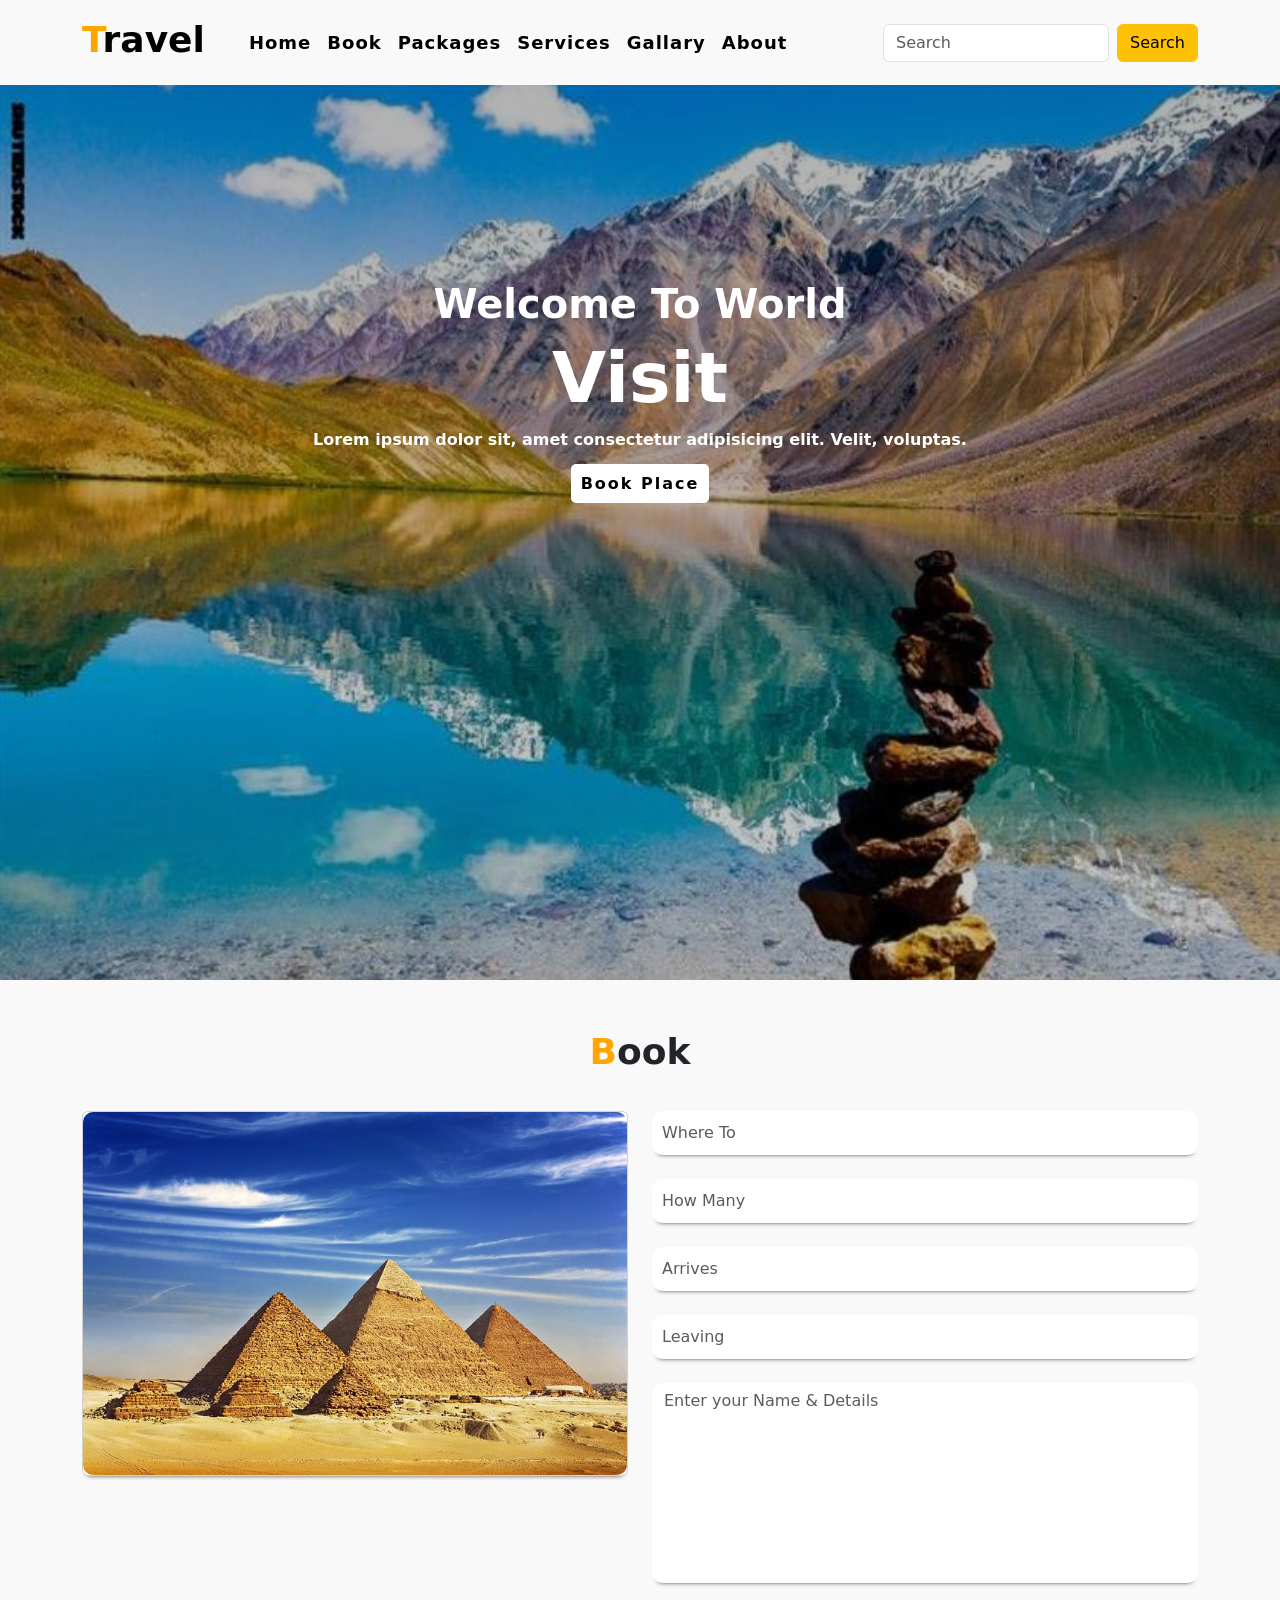
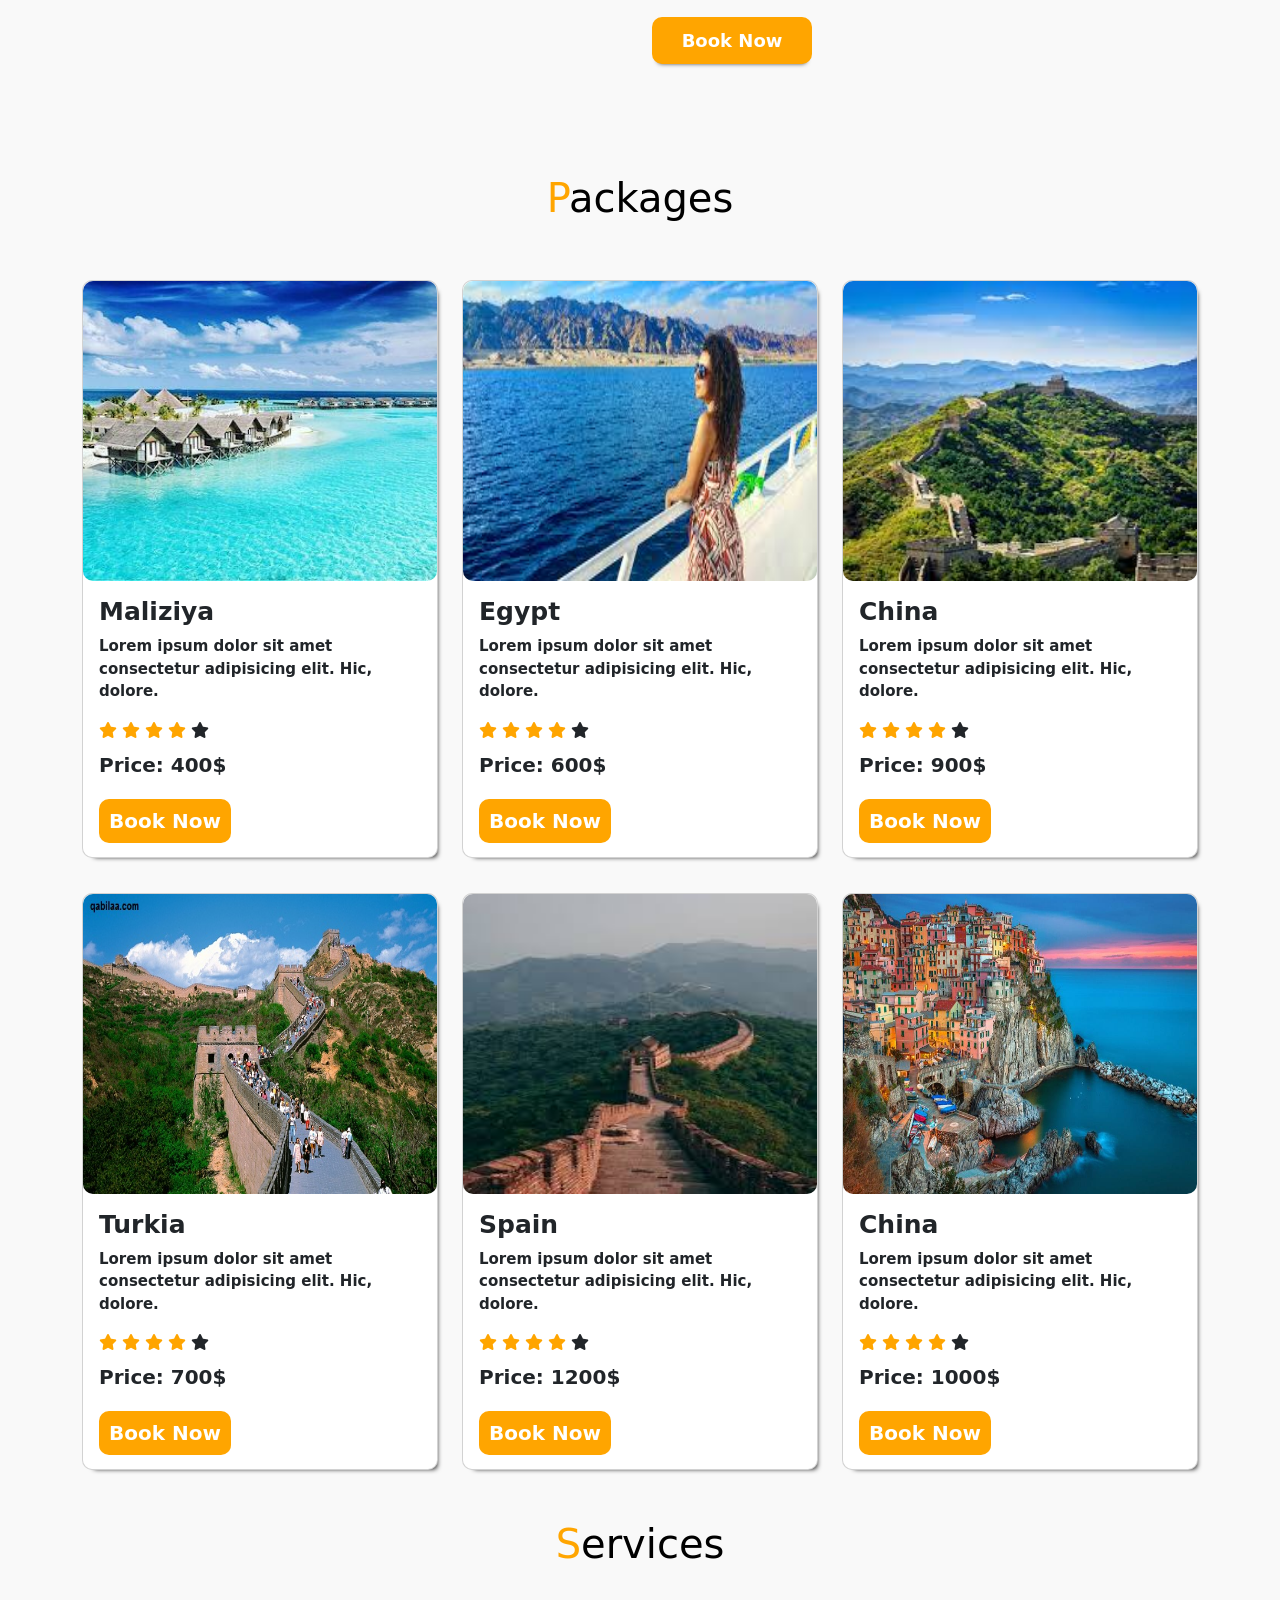
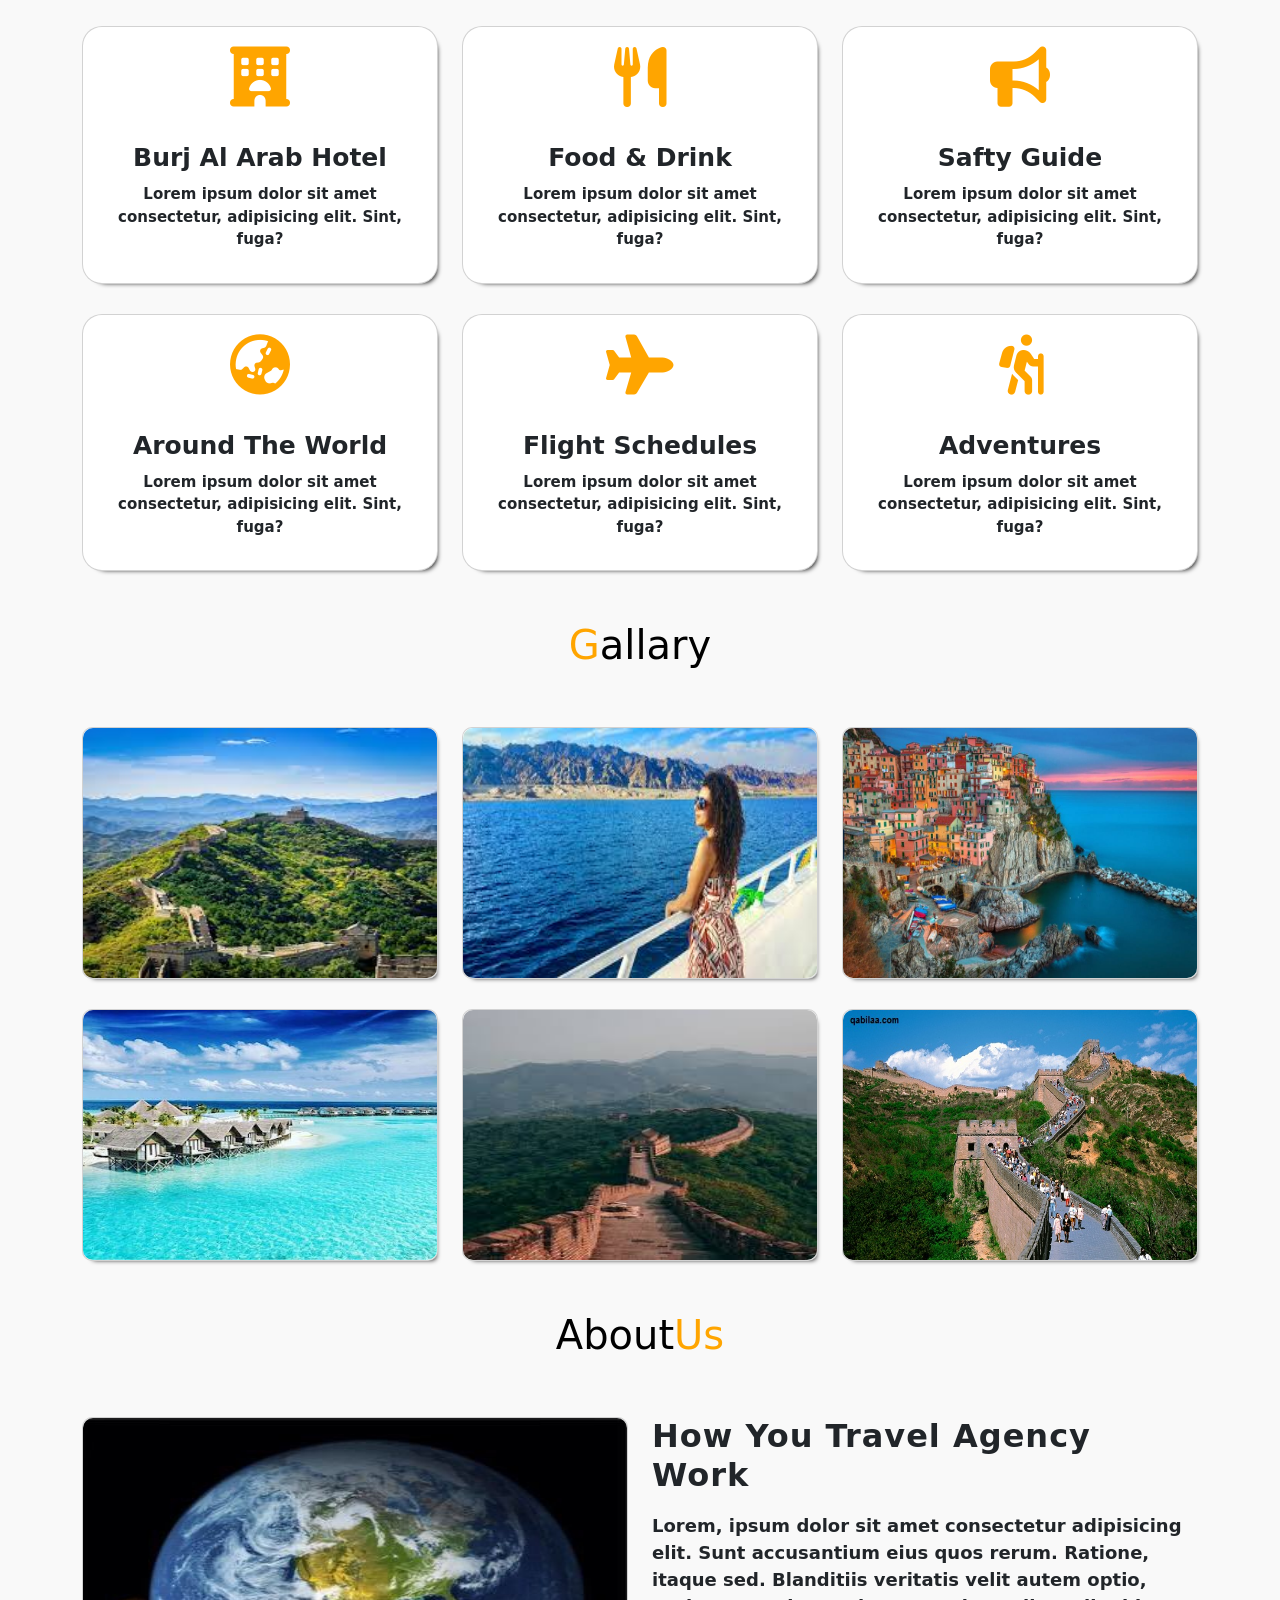
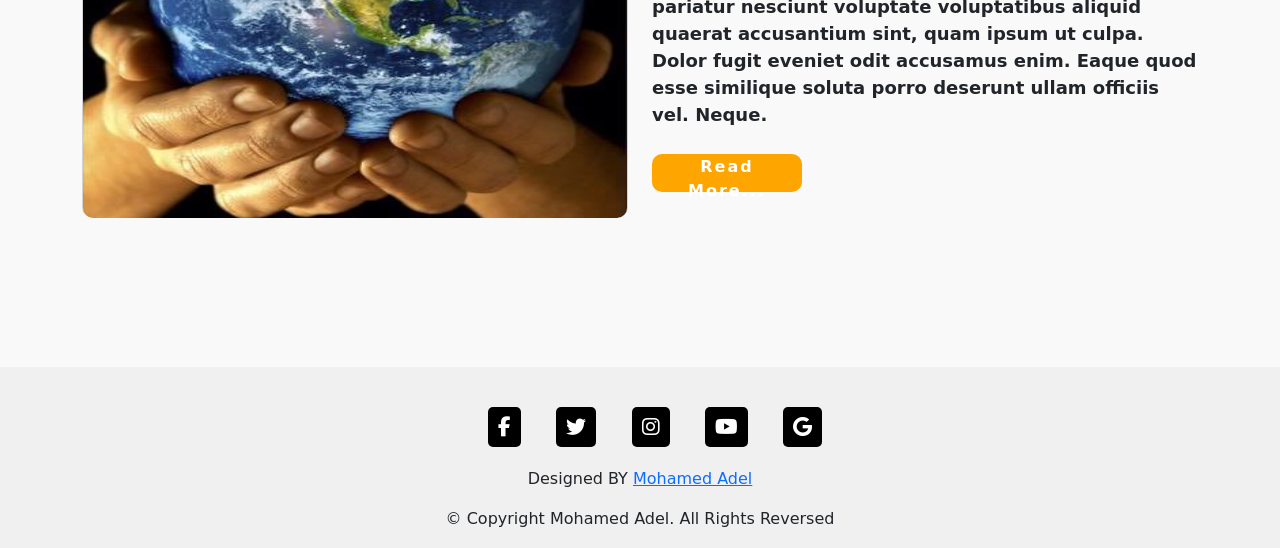
<file: index.html>
<!doctype html>
<html lang="en">
  <head>
    <meta charset="UTF-8" />
    <title>Document</title>
    <link
      href="https://cdn.jsdelivr.net/npm/bootstrap@5.3.3/dist/css/bootstrap.min.css"
      rel="stylesheet" />
    <link rel="stylesheet" href="home.css" />
    <link
      rel="stylesheet"
      href="https://cdnjs.cloudflare.com/ajax/libs/font-awesome/6.6.0/css/all.min.css" />
  </head>
  <body>
    <!--Navbar Start-->
    <nav class="navbar navbar-expand-lg fixed-top" id="navbar">
      <div class="container">
        <a class="navbar-brand" href="#" id="logo"><span>T</span>ravel</a>
        <button
          class="navbar-toggler"
          type="button"
          data-bs-toggle="collapse"
          data-bs-target="#navs">
          <span class="navbar-toggler-icon"></span>
        </button>
        <div class="collapse navbar-collapse" id="navs">
          <ul class="navbar-nav me-auto">
            <li class="nav-item">
              <a class="nav-link" href="#home">Home</a>
            </li>
            <li class="nav-item">
              <a class="nav-link" href="#book">Book</a>
            </li>
            <li class="nav-item">
              <a class="nav-link" href="#package">Packages</a>
            </li>
            <li class="nav-item">
              <a class="nav-link" href="#service">Services</a>
            </li>
            <li class="nav-item">
              <a class="nav-link" href="#gallary">Gallary</a>
            </li>
            <li class="nav-item">
              <a class="nav-link" href="#about">About</a>
            </li>
          </ul>
          <form class="d-flex">
            <input class="form-control me-2" type="text" placeholder="Search" />
            <button class="btn btn-warning" type="button">Search</button>
          </form>
        </div>
      </div>
    </nav>
    <!--Navbar End-->

    <!--Home Section Start-->
    <div class="home" id="home">
      <div class="content">
        <h5>Welcome To World</h5>
        <h1>Visit <span class="changecontent"></span></h1>
        <p>
          Lorem ipsum dolor sit, amet consectetur adipisicing elit. Velit,
          voluptas.
        </p>
        <a href="#book">Book Place</a>
      </div>
    </div>
    <!--Home Scetion End-->

    <!--Book Start-->
    <section class="book" id="book">
      <div class="container">
        <div class="main-text">
          <h1><span>B</span>ook</h1>
        </div>
        <div class="row">
          <div class="col-md-6 py-3 py-md-0">
            <div class="card">
              <img src="photos/5.jpg" />
            </div>
          </div>
          <div class="col-md-6">
            <form action="#">
              <input
                type="text"
                class="form-control"
                placeholder="Where To"
                required /><br />
              <input
                type="text"
                class="form-control"
                placeholder="How Many"
                required /><br />
              <input
                type="data"
                class="form-control"
                placeholder="Arrives"
                required /><br />
              <input
                type="data"
                class="form-control"
                placeholder="Leaving"
                required /><br />
              <textarea
                name="text"
                class="form-control"
                placeholder="Enter your Name & Details"
                rows="5"></textarea
              ><br />
              <input type="submit" value="Book Now" class="submit" required />
            </form>
          </div>
        </div>
      </div>
    </section>
    <!--Book End-->

    <!--Package Setion Start-->
    <section class="package" id="package">
      <div class="container" style="margin-top: 30px">
        <div class="main-txt">
          <h1><span>P</span>ackages</h1>
        </div>
        <div class="row">
          <div class="col-md-4 py-3 py-md-0">
            <div class="card">
              <img src="photos/mal.jpg" />
              <div class="card-body">
                <h3>Maliziya</h3>
                <p>
                  Lorem ipsum dolor sit amet consectetur adipisicing elit. Hic,
                  dolore.
                </p>
                <div class="star">
                  <i class="fa-solid fa-star checked"></i>
                  <i class="fa-solid fa-star checked"></i>
                  <i class="fa-solid fa-star checked"></i>
                  <i class="fa-solid fa-star checked"></i>
                  <i class="fa-solid fa-star"></i>
                </div>
                <h6>Price: <strong>400$</strong></h6>
                <br />
                <h6><a href="#book">Book Now</a></h6>
              </div>
            </div>
          </div>
          <div class="col-md-4 py-3 py-md-0">
            <div class="card">
              <img src="photos/egy.jpg" />
              <div class="card-body">
                <h3>Egypt</h3>
                <p>
                  Lorem ipsum dolor sit amet consectetur adipisicing elit. Hic,
                  dolore.
                </p>
                <div class="star">
                  <i class="fa-solid fa-star checked"></i>
                  <i class="fa-solid fa-star checked"></i>
                  <i class="fa-solid fa-star checked"></i>
                  <i class="fa-solid fa-star checked"></i>
                  <i class="fa-solid fa-star"></i>
                </div>
                <h6>Price: <strong>600$</strong></h6>
                <br />
                <h6><a href="#book">Book Now</a></h6>
              </div>
            </div>
          </div>
          <div class="col-md-4 py-3 py-md-0">
            <div class="card">
              <img src="photos/chi.jpg" />
              <div class="card-body">
                <h3>China</h3>
                <p>
                  Lorem ipsum dolor sit amet consectetur adipisicing elit. Hic,
                  dolore.
                </p>
                <div class="star">
                  <i class="fa-solid fa-star checked"></i>
                  <i class="fa-solid fa-star checked"></i>
                  <i class="fa-solid fa-star checked"></i>
                  <i class="fa-solid fa-star checked"></i>
                  <i class="fa-solid fa-star"></i>
                </div>
                <h6>Price: <strong>900$</strong></h6>
                <br />
                <h6><a href="#book">Book Now</a></h6>
              </div>
            </div>
          </div>
        </div>
        <div class="row" style="margin-top: 35px">
          <div class="col-md-4 py-3 py-md-0">
            <div class="card">
              <img src="photos/trk.jpg" />
              <div class="card-body">
                <h3>Turkia</h3>
                <p>
                  Lorem ipsum dolor sit amet consectetur adipisicing elit. Hic,
                  dolore.
                </p>
                <div class="star">
                  <i class="fa-solid fa-star checked"></i>
                  <i class="fa-solid fa-star checked"></i>
                  <i class="fa-solid fa-star checked"></i>
                  <i class="fa-solid fa-star checked"></i>
                  <i class="fa-solid fa-star"></i>
                </div>
                <h6>Price: <strong>700$</strong></h6>
                <br />
                <h6><a href="#book">Book Now</a></h6>
              </div>
            </div>
          </div>
          <div class="col-md-4 py-3 py-md-0">
            <div class="card">
              <img src="photos/spa.jpg" />
              <div class="card-body">
                <h3>Spain</h3>
                <p>
                  Lorem ipsum dolor sit amet consectetur adipisicing elit. Hic,
                  dolore.
                </p>
                <div class="star">
                  <i class="fa-solid fa-star checked"></i>
                  <i class="fa-solid fa-star checked"></i>
                  <i class="fa-solid fa-star checked"></i>
                  <i class="fa-solid fa-star checked"></i>
                  <i class="fa-solid fa-star"></i>
                </div>
                <h6>Price: <strong>1200$</strong></h6>
                <br />
                <h6><a href="#book">Book Now</a></h6>
              </div>
            </div>
          </div>
          <div class="col-md-4 py-3 py-md-0">
            <div class="card">
              <img src="photos/jap.jpg" />
              <div class="card-body">
                <h3>China</h3>
                <p>
                  Lorem ipsum dolor sit amet consectetur adipisicing elit. Hic,
                  dolore.
                </p>
                <div class="star">
                  <i class="fa-solid fa-star checked"></i>
                  <i class="fa-solid fa-star checked"></i>
                  <i class="fa-solid fa-star checked"></i>
                  <i class="fa-solid fa-star checked"></i>
                  <i class="fa-solid fa-star"></i>
                </div>
                <h6>Price: <strong>1000$</strong></h6>
                <br />
                <h6><a href="#book">Book Now</a></h6>
              </div>
            </div>
          </div>
        </div>
      </div>
    </section>
    <!--Package Setion End-->

    <!--Section service start-->
    <section class="service" id="service">
      <div class="container" style="margin-top: 50px">
        <div class="main-txt">
          <h1><span>S</span>ervices</h1>
        </div>
        <div class="row">
          <div class="col-md-4 py-3 py-md-0">
            <div class="card">
              <i class="fas fa-hotel"></i>
              <div class="card-body">
                <h3>Burj Al Arab Hotel</h3>
                <p>
                  Lorem ipsum dolor sit amet consectetur, adipisicing elit.
                  Sint, fuga?
                </p>
              </div>
            </div>
          </div>
          <div class="col-md-4 py-3 py-md-0">
            <div class="card">
              <i class="fas fa-utensils"></i>
              <div class="card-body">
                <h3>Food & Drink</h3>
                <p>
                  Lorem ipsum dolor sit amet consectetur, adipisicing elit.
                  Sint, fuga?
                </p>
              </div>
            </div>
          </div>
          <div class="col-md-4 py-3 py-md-0">
            <div class="card">
              <i class="fas fa-bullhorn"></i>
              <div class="card-body">
                <h3>Safty Guide</h3>
                <p>
                  Lorem ipsum dolor sit amet consectetur, adipisicing elit.
                  Sint, fuga?
                </p>
              </div>
            </div>
          </div>
        </div>
        <div class="row" style="margin-top: 30px">
          <div class="col-md-4 py-3 py-md-0">
            <div class="card">
              <i class="fas fa-globe-asia"></i>
              <div class="card-body">
                <h3>Around The World</h3>
                <p>
                  Lorem ipsum dolor sit amet consectetur, adipisicing elit.
                  Sint, fuga?
                </p>
              </div>
            </div>
          </div>
          <div class="col-md-4 py-3 py-md-0">
            <div class="card">
              <i class="fas fa-plane"></i>
              <div class="card-body">
                <h3>Flight Schedules</h3>
                <p>
                  Lorem ipsum dolor sit amet consectetur, adipisicing elit.
                  Sint, fuga?
                </p>
              </div>
            </div>
          </div>
          <div class="col-md-4 py-3 py-md-0">
            <div class="card">
              <i class="fas fa-hiking"></i>
              <div class="card-body">
                <h3>Adventures</h3>
                <p>
                  Lorem ipsum dolor sit amet consectetur, adipisicing elit.
                  Sint, fuga?
                </p>
              </div>
            </div>
          </div>
        </div>
      </div>
    </section>
    <!--Section Service End-->

    <!--Section Gallary Start-->
    <section class="gallary" id="gallary">
      <div class="container">
        <div class="main-txt">
          <h1><span>G</span>allary</h1>
        </div>

        <div class="row">
          <div class="col-md-4 py-3 py-md-0">
            <div class="card">
              <img src="photos/chi.jpg" height="250px" />
            </div>
          </div>
          <div class="col-md-4 py-3 py-md-0">
            <div class="card">
              <img src="photos/egy.jpg" height="250px" />
            </div>
          </div>
          <div class="col-md-4 py-3 py-md-0">
            <div class="card">
              <img src="photos/jap.jpg" height="250px" />
            </div>
          </div>
        </div>
        <div class="row" style="margin-top: 30px">
          <div class="col-md-4 py-3 py-md-0">
            <div class="card">
              <img src="photos/mal.jpg" height="250px" />
            </div>
          </div>
          <div class="col-md-4 py-3 py-md-0">
            <div class="card">
              <img src="photos/spa.jpg" height="250px" />
            </div>
          </div>
          <div class="col-md-4 py-3 py-md-0">
            <div class="card">
              <img src="photos/trk.jpg" height="250px" />
            </div>
          </div>
        </div>
      </div>
    </section>
    <!--Section Gallary End-->

    <!--About Start-->
    <section class="about" id="about">
      <div class="container">
        <div class="main-txt">
          <h1>About<span>Us</span></h1>
        </div>

        <div class="row">
          <div class="col-md-6 py-md-0 py-3">
            <div class="card">
              <img src="photos/around.jpg" />
            </div>
          </div>

          <div class="col-md-6 py-3 py-md-0">
            <h2>How You Travel Agency Work</h2>
            <p>
              Lorem, ipsum dolor sit amet consectetur adipisicing elit. Sunt
              accusantium eius quos rerum. Ratione, itaque sed. Blanditiis
              veritatis velit autem optio, pariatur nesciunt voluptate
              voluptatibus aliquid quaerat accusantium sint, quam ipsum ut
              culpa. Dolor fugit eveniet odit accusamus enim. Eaque quod esse
              similique soluta porro deserunt ullam officiis vel. Neque.
            </p>
            <button id="about-btn">Read More...</button>
          </div>
        </div>
      </div>
    </section>
    <!--About End-->

    <!--Footer Start-->
    <footer class="footer" id="footer">
      <div class="container">
        <div class="scoial-media">
          <a href="#"><i class="fab fa-facebook-f"></i></a>
          <a href="#"><i class="fab fa-twitter"></i></a>
          <a href="#"><i class="fab fa-instagram"></i></a>
          <a href="#"><i class="fab fa-youtube"></i></a>
          <a href="#"><i class="fab fa-google"></i></a>
        </div>

        <div class="credit">
          <p>Designed BY <a href="#">Mohamed Adel</a></p>
        </div>
        <div class="copyright">
          <p>© Copyright Mohamed Adel. All Rights Reversed</p>
        </div>
      </div>
    </footer>
    <!--Footer End-->
    <script
      src="https://cdn.jsdelivr.net/npm/@popperjs/core@2.11.8/dist/umd/popper.min.js"
      integrity="sha384-I7E8VVD/ismYTF4hNIPjVp/Zjvgyol6VFvRkX/vR+Vc4jQkC+hVqc2pM8ODewa9r"
      crossorigin="anonymous"></script>
    <script
      src="https://cdn.jsdelivr.net/npm/bootstrap@5.3.3/dist/js/bootstrap.min.js"
      integrity="sha384-0pUGZvbkm6XF6gxjEnlmuGrJXVbNuzT9qBBavbLwCsOGabYfZo0T0to5eqruptLy"
      crossorigin="anonymous"></script>
  </body>
</html>
</file>
<file: home.css>
<<<<<<< HEAD
*{
    padding: 0;margin: 0;box-sizing: border-box;scroll-behavior: smooth;list-style: none;
    text-decoration: none;
}
body{
    background-color: #f9f9f9;
}


/*Navbar Start*/
#navbar{
    background-color: #f9f9f9;
}
#logo{
    font-size: 36px;
    font-weight: 700;
    color: black;
    text-shadow: 0 1 1 black; margin-bottom: 5px;
}
#logo span{
    color: #ffa500;
}
.navbar-nav{
    margin-left: 20px;
}
.nav-item .nav-link{
    color: black; font-size: 18px;font-weight: 600;letter-spacing: 1px; transition: .5s;
}
.nav-item .nav-link:hover{
    background-color: #ffa500;color: white;
}
/*Navbar End*/



/*Home Section Start*/
.home{
    width: 100%;height: 100vh; background-repeat: no-repeat;background-size: cover; margin-top: 80px;
    background-image: linear-gradient(rgba(0,0,0,0.3),rgba(0,0,0,0.2)),url(photos/3.jpg);
}
.home .content{
    text-align: center;padding-top: 200px;
}
.home .content h5{
    color: white;font-size: 40px;font-weight: 600;text-shadow: 0 1 1 black;
}
.home .content h1{
    color: white;font-size: 70px;font-weight: 600;text-shadow: 0 1 1 black; margin-top: 5px;
}
.changecontent::after{
    content: '';
    color: #ffa500;text-shadow: 0 1 1 black;  
    animation: changetext 30s infinite linear;
}
@keyframes changetext{
    0%{content: "France";}
    10%{content: "United States";}
    20%{content: "Spain";}
    30%{content: "Italy";}
    40%{content: "Egypt";}
    50%{content: "Germany";}
    60%{content: "China";}
    70%{content: "Saudie Arab";}
    80%{content: "United Kingdom";}
    90%{content: "Japan";}
    100%{content: "Swither Land";}
}
.home .content p{
    color: white;font-size: 16px;font-weight: 600;text-shadow: 0 1 1 black;
    margin-top: 5px;margin-bottom: 20px;
}
.home .content a{
    padding: 10px;background-color: white;color: black;letter-spacing: 2px;text-decoration: none;
    font-weight: 600;transition: .5s;border-radius: 5px;
}
.home .content a:hover{
    color: white;background-color: #ffa500;
}
/*Home Section End*/



/*Book Start*/
.book{
    padding: 50px; background-color: #f9f9f9;
}
.main-text h1{
    text-align: center;font-size: 36px;font-weight: 700;padding-bottom: 30px;
    text-shadow: 0 1 1 black;
}
.main-text h1 span{
    color: #ffa500;
}
.book .card{
     box-shadow: 0 5px 5px -6px black;
}
.card img{
    border-radius: 10px;
}
.row form input{
    padding: 10px;color: black;outline: none;border: none;font-size: 16px;border-radius: 10px;
    box-shadow: 0 5px 5px -6px black;
}
.row form textarea{
    outline: none;border: none; border-radius: 10px; resize: none;height: 200px; 
    box-shadow: 0 5px 5px -6px black;
}
.row form .submit{
    color: white;background-color: #ffa500;margin-top: 10px;font-size: 18px;width: 160px;
    font-weight: 700; transition: .5s;
}
.row form .submit:hover{
    width: 170px;
}
/*Book End*/



/*Package Section Start*/
.package{
    margin-top: 60px;  background-color: #f9f9f9
}
.main-txt h1{
    padding-bottom: 50px;text-align: center;color: black;font-size: 40px;
}
.main-txt h1 span{
    color: #ffa500;
}
.package .row .card{
    border-radius: 10px; box-shadow: 5px 5px 5px -6px black;
}
.card-body{
    background-color: transparent;
}
.package .row .card img{
    border-radius: 10px; width: 100%; height: 300px;
}
.package .row .card h3{
    font-size: 25px;font-weight: 600;
}
.package .star{
    padding-bottom: 10px;
}
.package .star .checked{
    color: #ffa500;
}
.package .card p{
    font-size: 15px; font-weight: 600;
}
.package .card h6{
    font-size: 20px;font-weight: 600;
}
.package .card a{
    color: white;background-color: #ffa500;font-size: 20px;
    font-weight: 700; text-decoration: none;padding: 10px;border-radius: 10px;
}
/*Package Section End*/



/*Service Section Start*/
.service{
    background-color: #f9f9f9;
}
.service .card{
    border-radius: 20px; box-shadow: 5px 5px 5px -6px black; cursor: pointer;
}
.service .card i{
    font-size: 60px; text-align: center; color: #ffa500; padding: 20px;
}
.service .card-body h3{
    font-size: 25px; font-weight: 700; text-align: center;
}
.service .card-body p{
    font-size: 15px; font-weight: 600; text-align: center;margin-top: 10px;    
}
/*Service Section End*/



/*Section Gallary Start*/
.gallary{
    margin-top: 50px;
}
.gallary .card{
    border-radius: 10px; cursor: pointer; box-shadow: 4px 5px 5px -6px black;
}
.gallary .card img{
    transition: .5s;
}
.gallary .card img:hover{
    transform: scale(1.1);
}
@media (max-width:550px){
    .gallary .card img:hover{
        transform: scale(1.03);
    }
}
/*Section Gallary End*/



/*About Start*/
.about{
    margin-top: 50px;
}
.about .card , .about .card img{
    border-radius: 10px; height: 400px; background-size: cover;
}
.about h2{
    font-weight: 700; letter-spacing: 1px;
}
.about p{
    font-size: 18px; font-weight: 600; padding-bottom: 10px; padding-top: 10px;
}
#about-btn{
    font-weight: 700 ; width: 150px; height: 38px; background-color: #ffa500; color: white;
    letter-spacing: 2px;border: none; border-radius: 10px; cursor: pointer; transition: .5s;
}
#about-btn:hover{
    width: 170px;
}
/*About End*/



/*Footer Start*/
#footer{
    margin-top: 150px; text-align: center; background-color: #f0f0f0;
}
#footer .scoial-media a i{
    font-size: 20px; padding: 10px; background-color: black; color: white; border-radius: 5px; 
    margin-bottom: 20px; margin-left: 30px; margin-top: 40px;
}
#footer .copyright{
    padding-bottom: 1px;
}
/*Footer End*/

=======
*{
    padding: 0;margin: 0;box-sizing: border-box;scroll-behavior: smooth;list-style: none;
    text-decoration: none;
}
body{
    background-color: #f9f9f9;
}


/*Navbar Start*/
#navbar{
    background-color: #f9f9f9;
}
#logo{
    font-size: 36px;
    font-weight: 700;
    color: black;
    text-shadow: 0 1 1 black; margin-bottom: 5px;
}
#logo span{
    color: #ffa500;
}
.navbar-nav{
    margin-left: 20px;
}
.nav-item .nav-link{
    color: black; font-size: 18px;font-weight: 600;letter-spacing: 1px; transition: .5s;
}
.nav-item .nav-link:hover{
    background-color: #ffa500;color: white;
}
/*Navbar End*/



/*Home Section Start*/
.home{
    width: 100%;height: 100vh; background-repeat: no-repeat;background-size: cover; margin-top: 80px;
    background-image: linear-gradient(rgba(0,0,0,0.3),rgba(0,0,0,0.2)),url(photos/3.jpg);
}
.home .content{
    text-align: center;padding-top: 200px;
}
.home .content h5{
    color: white;font-size: 40px;font-weight: 600;text-shadow: 0 1 1 black;
}
.home .content h1{
    color: white;font-size: 70px;font-weight: 600;text-shadow: 0 1 1 black; margin-top: 5px;
}
.changecontent::after{
    content: '';
    color: #ffa500;text-shadow: 0 1 1 black;  
    animation: changetext 30s infinite linear;
}
@keyframes changetext{
    0%{content: "France";}
    10%{content: "United States";}
    20%{content: "Spain";}
    30%{content: "Italy";}
    40%{content: "Egypt";}
    50%{content: "Germany";}
    60%{content: "China";}
    70%{content: "Saudie Arab";}
    80%{content: "United Kingdom";}
    90%{content: "Japan";}
    100%{content: "Swither Land";}
}
.home .content p{
    color: white;font-size: 16px;font-weight: 600;text-shadow: 0 1 1 black;
    margin-top: 5px;margin-bottom: 20px;
}
.home .content a{
    padding: 10px;background-color: white;color: black;letter-spacing: 2px;text-decoration: none;
    font-weight: 600;transition: .5s;border-radius: 5px;
}
.home .content a:hover{
    color: white;background-color: #ffa500;
}
/*Home Section End*/



/*Book Start*/
.book{
    padding: 50px; background-color: #f9f9f9;
}
.main-text h1{
    text-align: center;font-size: 36px;font-weight: 700;padding-bottom: 30px;
    text-shadow: 0 1 1 black;
}
.main-text h1 span{
    color: #ffa500;
}
.book .card{
     box-shadow: 0 5px 5px -6px black;
}
.card img{
    border-radius: 10px;
}
.row form input{
    padding: 10px;color: black;outline: none;border: none;font-size: 16px;border-radius: 10px;
    box-shadow: 0 5px 5px -6px black;
}
.row form textarea{
    outline: none;border: none; border-radius: 10px; resize: none;height: 200px; 
    box-shadow: 0 5px 5px -6px black;
}
.row form .submit{
    color: white;background-color: #ffa500;margin-top: 10px;font-size: 18px;width: 160px;
    font-weight: 700; transition: .5s;
}
.row form .submit:hover{
    width: 170px;
}
/*Book End*/



/*Package Section Start*/
.package{
    margin-top: 60px;  background-color: #f9f9f9
}
.main-txt h1{
    padding-bottom: 50px;text-align: center;color: black;font-size: 40px;
}
.main-txt h1 span{
    color: #ffa500;
}
.package .row .card{
    border-radius: 10px; box-shadow: 5px 5px 5px -6px black;
}
.card-body{
    background-color: transparent;
}
.package .row .card img{
    border-radius: 10px; width: 100%; height: 300px;
}
.package .row .card h3{
    font-size: 25px;font-weight: 600;
}
.package .star{
    padding-bottom: 10px;
}
.package .star .checked{
    color: #ffa500;
}
.package .card p{
    font-size: 15px; font-weight: 600;
}
.package .card h6{
    font-size: 20px;font-weight: 600;
}
.package .card a{
    color: white;background-color: #ffa500;font-size: 20px;
    font-weight: 700; text-decoration: none;padding: 10px;border-radius: 10px;
}
/*Package Section End*/



/*Service Section Start*/
.service{
    background-color: #f9f9f9;
}
.service .card{
    border-radius: 20px; box-shadow: 5px 5px 5px -6px black; cursor: pointer;
}
.service .card i{
    font-size: 60px; text-align: center; color: #ffa500; padding: 20px;
}
.service .card-body h3{
    font-size: 25px; font-weight: 700; text-align: center;
}
.service .card-body p{
    font-size: 15px; font-weight: 600; text-align: center;margin-top: 10px;    
}
/*Service Section End*/



/*Section Gallary Start*/
.gallary{
    margin-top: 50px;
}
.gallary .card{
    border-radius: 10px; cursor: pointer; box-shadow: 4px 5px 5px -6px black;
}
.gallary .card img{
    transition: .5s;
}
.gallary .card img:hover{
    transform: scale(1.1);
}
@media (max-width:550px){
    .gallary .card img:hover{
        transform: scale(1.03);
    }
}
/*Section Gallary End*/



/*About Start*/
.about{
    margin-top: 50px;
}
.about .card , .about .card img{
    border-radius: 10px; height: 400px; background-size: cover;
}
.about h2{
    font-weight: 700; letter-spacing: 1px;
}
.about p{
    font-size: 18px; font-weight: 600; padding-bottom: 10px; padding-top: 10px;
}
#about-btn{
    font-weight: 700 ; width: 150px; height: 38px; background-color: #ffa500; color: white;
    letter-spacing: 2px;border: none; border-radius: 10px; cursor: pointer; transition: .5s;
}
#about-btn:hover{
    width: 170px;
}
/*About End*/



/*Footer Start*/
#footer{
    margin-top: 150px; text-align: center; background-color: #f0f0f0;
}
#footer .scoial-media a i{
    font-size: 20px; padding: 10px; background-color: black; color: white; border-radius: 5px; 
    margin-bottom: 20px; margin-left: 30px; margin-top: 40px;
}
#footer .copyright{
    padding-bottom: 1px;
}
/*Footer End*/

>>>>>>> 12037576ac8fcbb304fd0487343f265b15c51bc4
</file>
